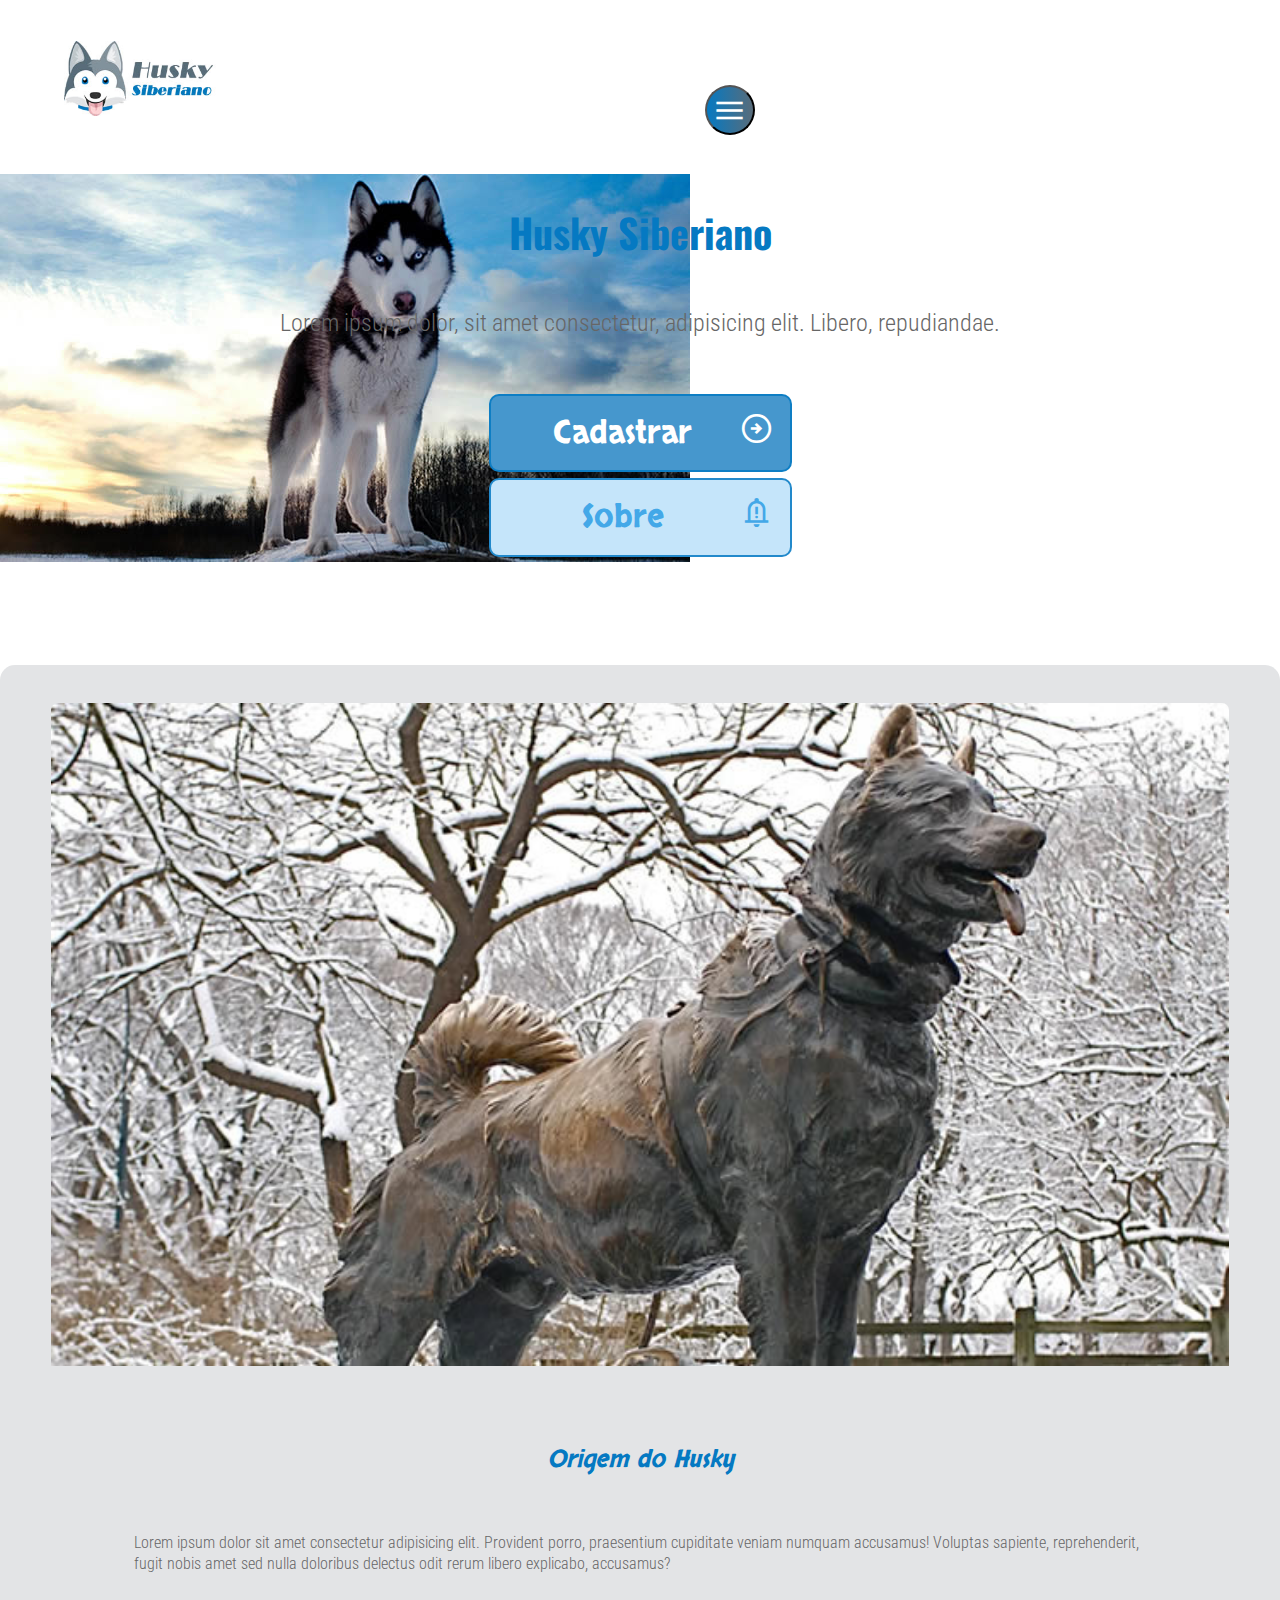
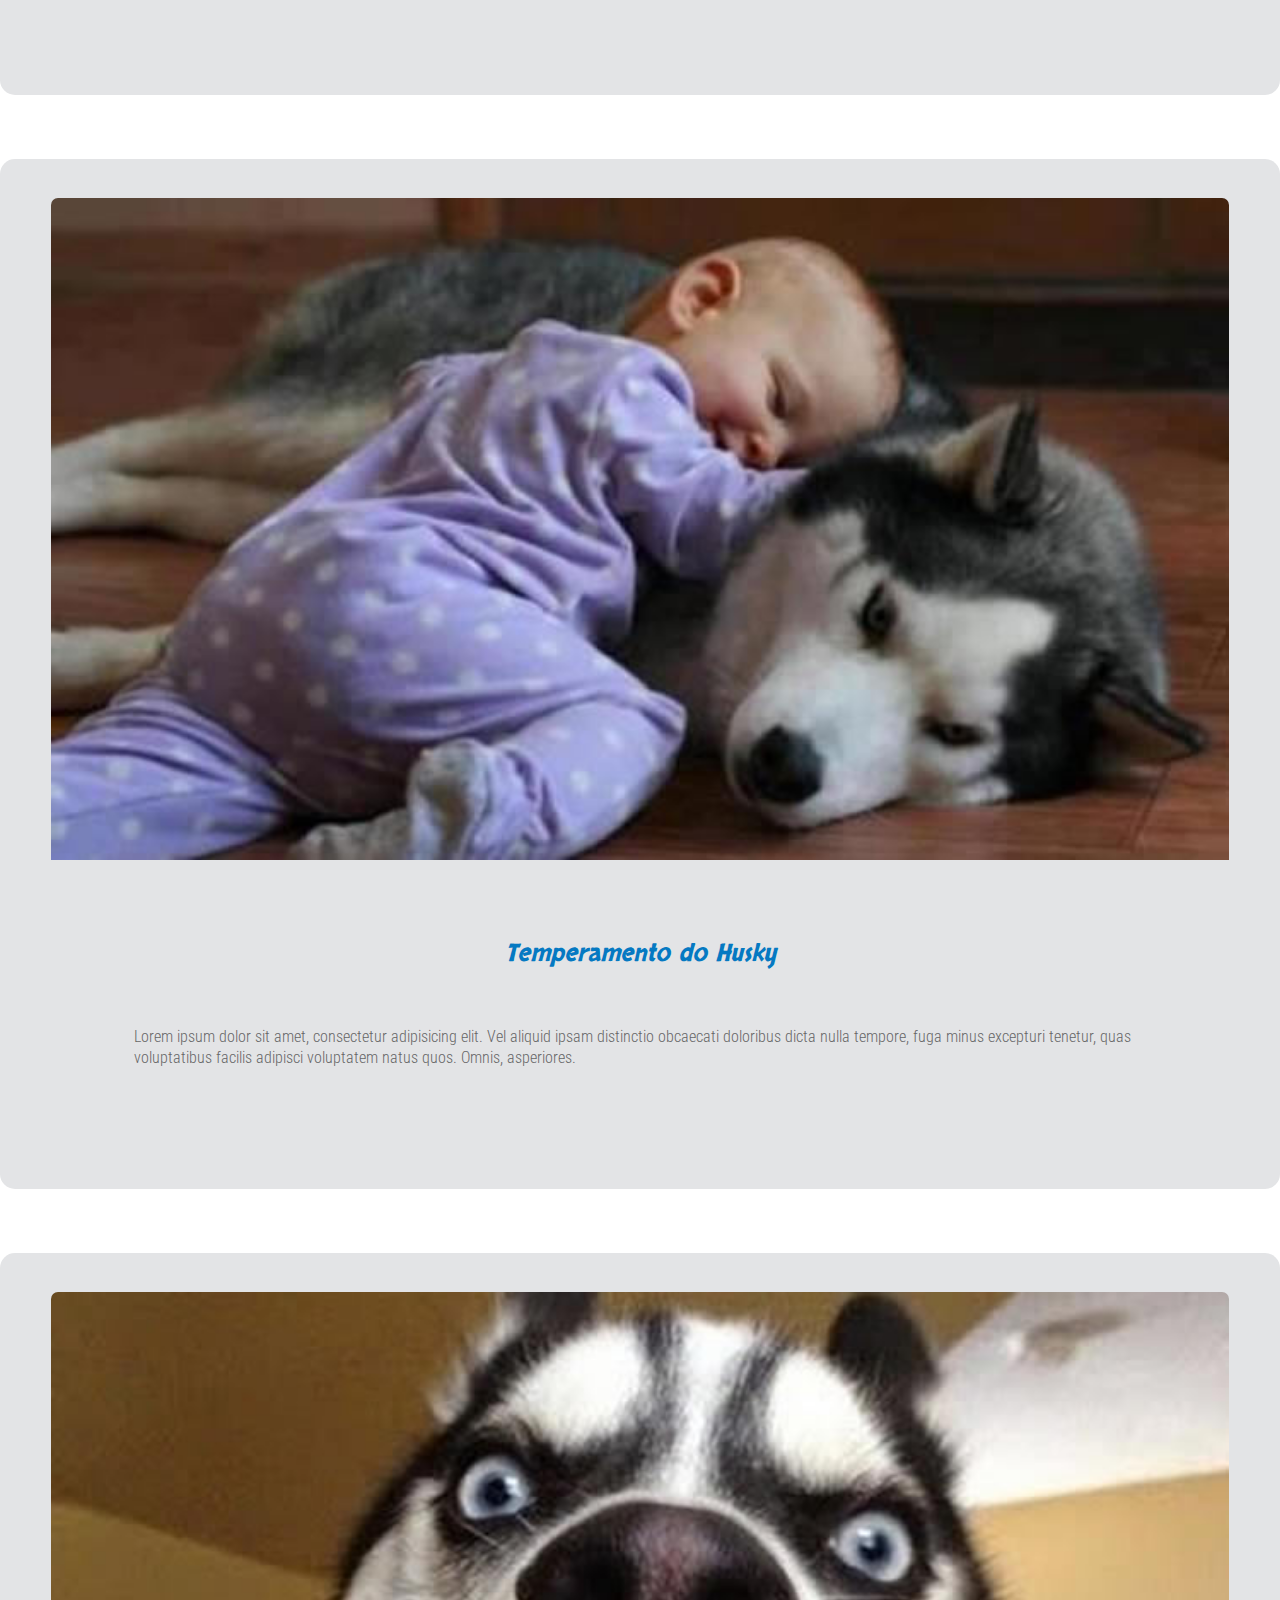
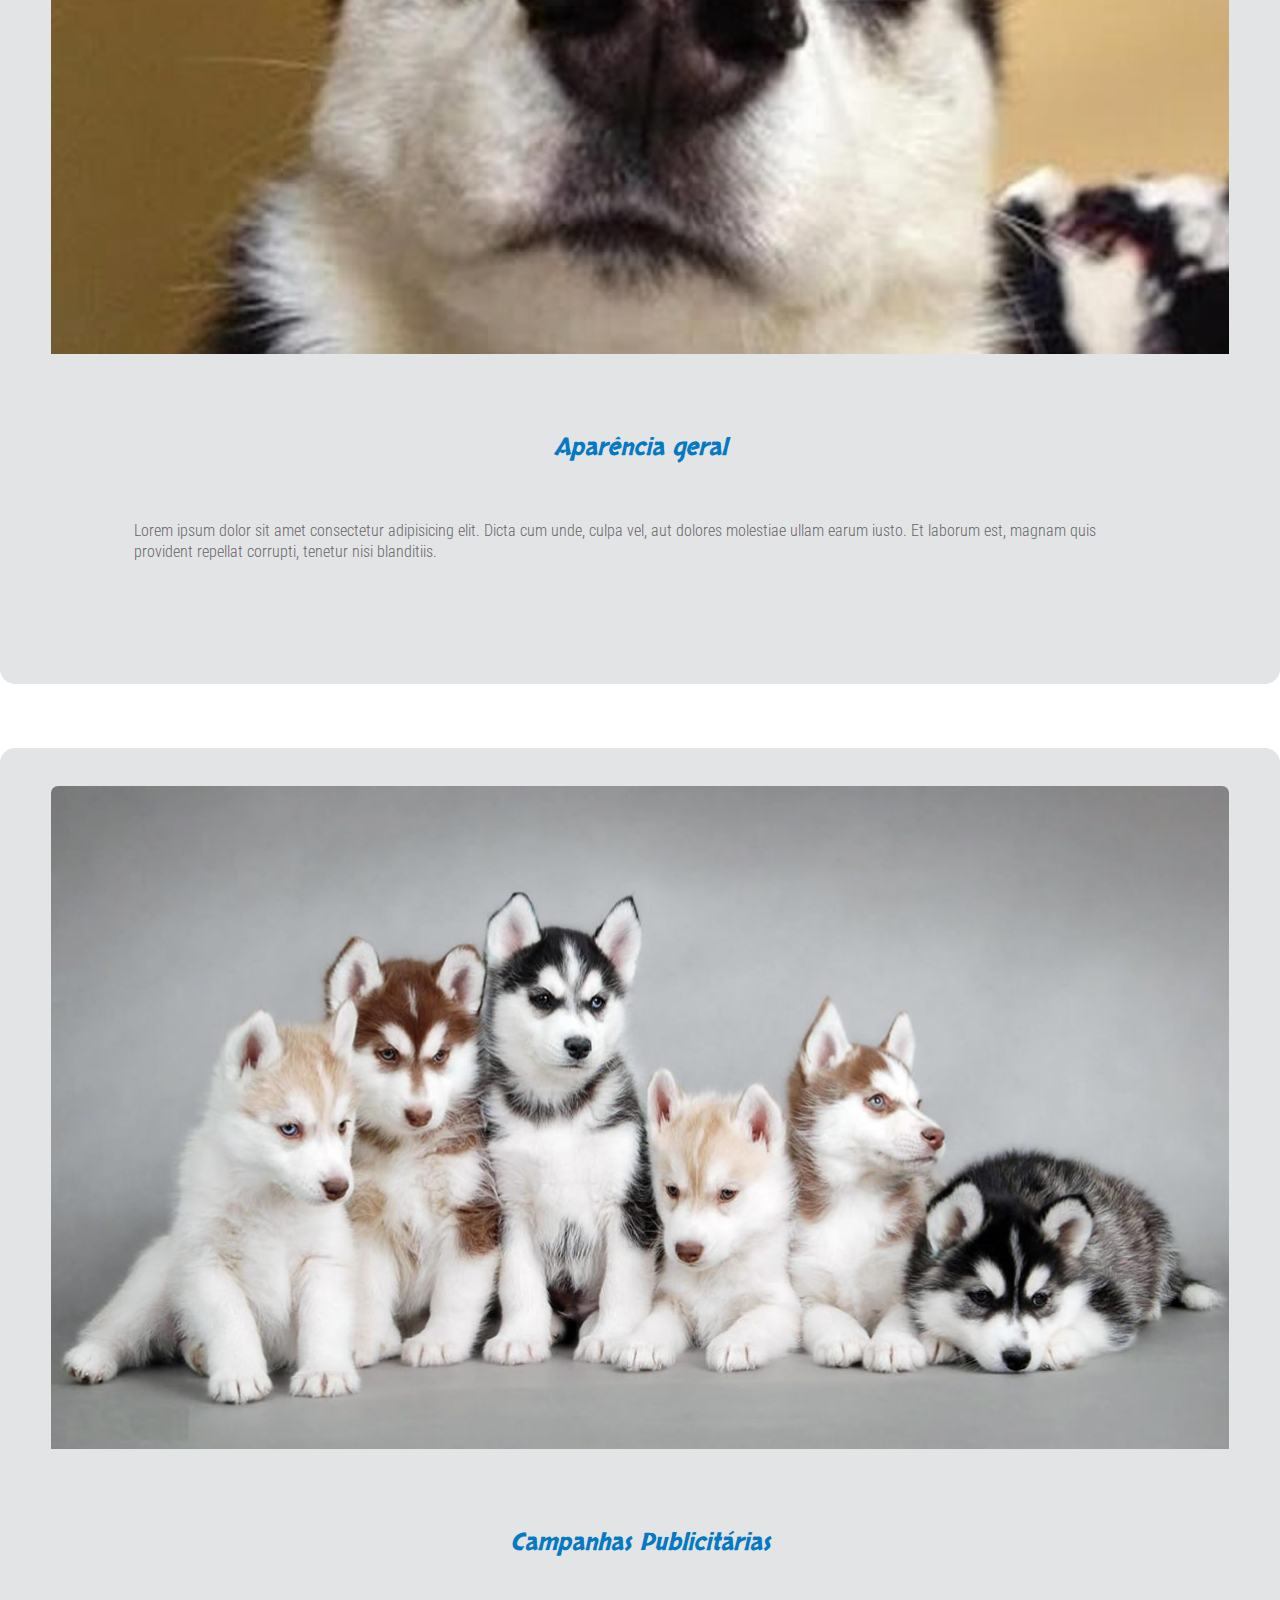
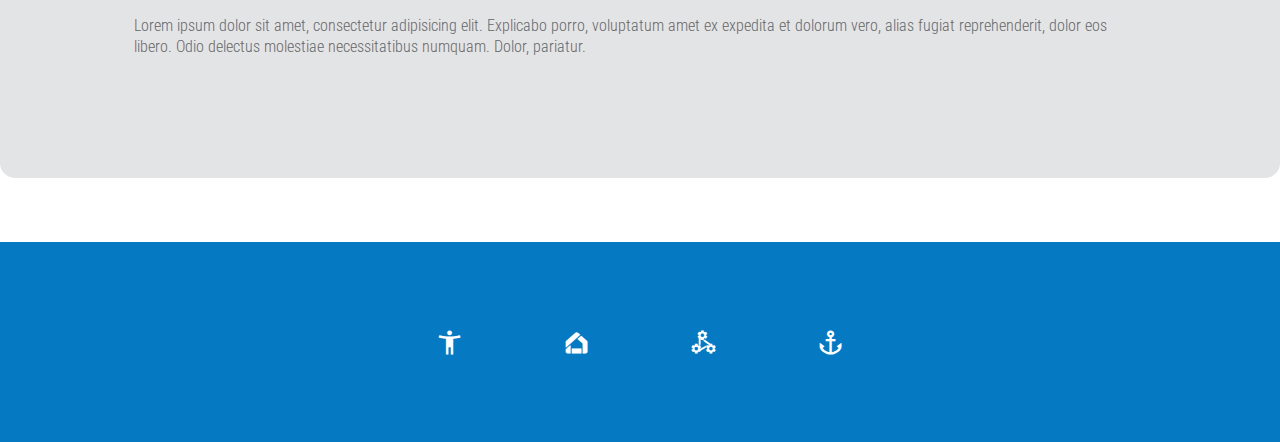
<file: index.html>
<!DOCTYPE html>
<html lang="en">
	<head>
		<meta charset="UTF-8">
		<meta name="viewport" content="width=device-width, initial-scale=1.0">
		<title>MOBILE FIRST</title>
		<meta name="description" content="Este site é de cachorro da Sibéria, que tem muito e adora frio">
		<meta name="keywords" content="cachorro, peludo, pelo, 4 patas, quatro patas, veterinário">
		<meta name="robots" content="index, follow">
		<meta name="author" content="Renato Bortolin">

		<link rel="icon" href="img/favicon.png">

		<link rel="preconnect" href="https://fonts.googleapis.com">
		<link rel="preconnect" href="https://fonts.gstatic.com" crossorigin>
		<link href="https://fonts.googleapis.com/css2?family=Oswald:wght@600&family=Roboto+Condensed:wght@300&family=Skranji&display=swap" rel="stylesheet">
		<link rel="stylesheet" href="https://fonts.googleapis.com/css2?family=Material+Symbols+Outlined:opsz,wght,FILL,GRAD@20..48,100..700,0..1,-50..200" />

		<link rel="stylesheet" href="css/reset.css">
		<link rel="stylesheet" href="css/estilo.css">
	</head>
		

	<body>
		<header>
			<a href="index.html">
				<h1 class="logo">Husky Siberiano - Uma raça incrível</h1>
			</a>
			<button class="btn-menu">
				<span class="material-symbols-outlined">menu</span>
			</button>

			<div class="nav">
			<nav>
				<a href="#">
					<span class="material-symbols-outlined">
						close
					</span>
				</a>
				<ul>
					<li><a href="#">home</a></li>
					<li><a href="#">produtos</a></li>
					<li><a href="#">serviços</a></li>
					<li><a href="#">blog</a></li>
					<li><a href="#">contato</a></li>
				</ul>
			</nav>
			</div>
		</header>	

		
		<figure>
			<figcaption>
				<h2>Husky Siberiano</h2>
				<p>Lorem ipsum dolor, sit amet consectetur, adipisicing elit. Libero, repudiandae.</p>
			</figcaption>

			<div class="buttons">
				<button onclick="location.href='form.html';" class="btn btn-cadastrar">
					Cadastrar 
					<span class="material-symbols-outlined">
						arrow_circle_right
					</span>	
				</button>
				<button class="btn btn-sobre">
					Sobre
					<span class="material-symbols-outlined">
						notification_important
					</span>
				</button>
			</div>
		</figure>

		<main>
			<section class="servicos">
				<img src="img/campanhas_01.jpg" alt="">
				<div class="texto">
					<h4>Origem do Husky</h4>
					<p>Lorem ipsum dolor sit amet consectetur adipisicing elit. Provident porro, praesentium cupiditate veniam numquam accusamus! Voluptas sapiente, reprehenderit, fugit nobis amet sed nulla doloribus delectus odit rerum libero explicabo, accusamus?</p>
				</div>
			</section>
			<section class="servicos">
				<img src="img/campanhas_02.jpg" alt="">
				<div class="texto">
					<h4>Temperamento do Husky</h4>
					<p>Lorem ipsum dolor sit amet, consectetur adipisicing elit. Vel aliquid ipsam distinctio obcaecati doloribus dicta nulla tempore, fuga minus excepturi tenetur, quas voluptatibus facilis adipisci voluptatem natus quos. Omnis, asperiores.</p>
				</div>
			</section>
			<section class="servicos">
				<img src="img/campanhas_03.jpg" alt="">
				<div class="texto">
					<h4>
						Aparência geral
					</h4>
					<p>Lorem ipsum dolor sit amet consectetur adipisicing elit. Dicta cum unde, culpa vel, aut dolores molestiae ullam earum iusto. Et laborum est, magnam quis provident repellat corrupti, tenetur nisi blanditiis.</p>
				</div>
			</section>
			<section class="servicos">
				<img src="img/campanhas_04.jpg" alt="">
				<div class="texto">
					<h4>Campanhas Publicitárias</h4>
					<p>Lorem ipsum dolor sit amet, consectetur adipisicing elit. Explicabo porro, voluptatum amet ex expedita et dolorum vero, alias fugiat reprehenderit, dolor eos libero. Odio delectus molestiae necessitatibus numquam. Dolor, pariatur.</p>
				</div>
			</section>
		</main>
		<footer>
			<div class="social-icones">
				<a href="#">
					<span class="material-symbols-outlined">
						accessibility_new
					</span>
				</a>
				<a href="#">
					<span class="material-symbols-outlined">
						home_app_logo
					</span>
				</a>
				<a href="#">
					<span class="material-symbols-outlined">
						component_exchange
					</span>
				</a>
				<a href="#">
					<span class="material-symbols-outlined">
						anchor
					</span>
				</a>
			</div>
		</footer>
	</body>
</html>
</file>
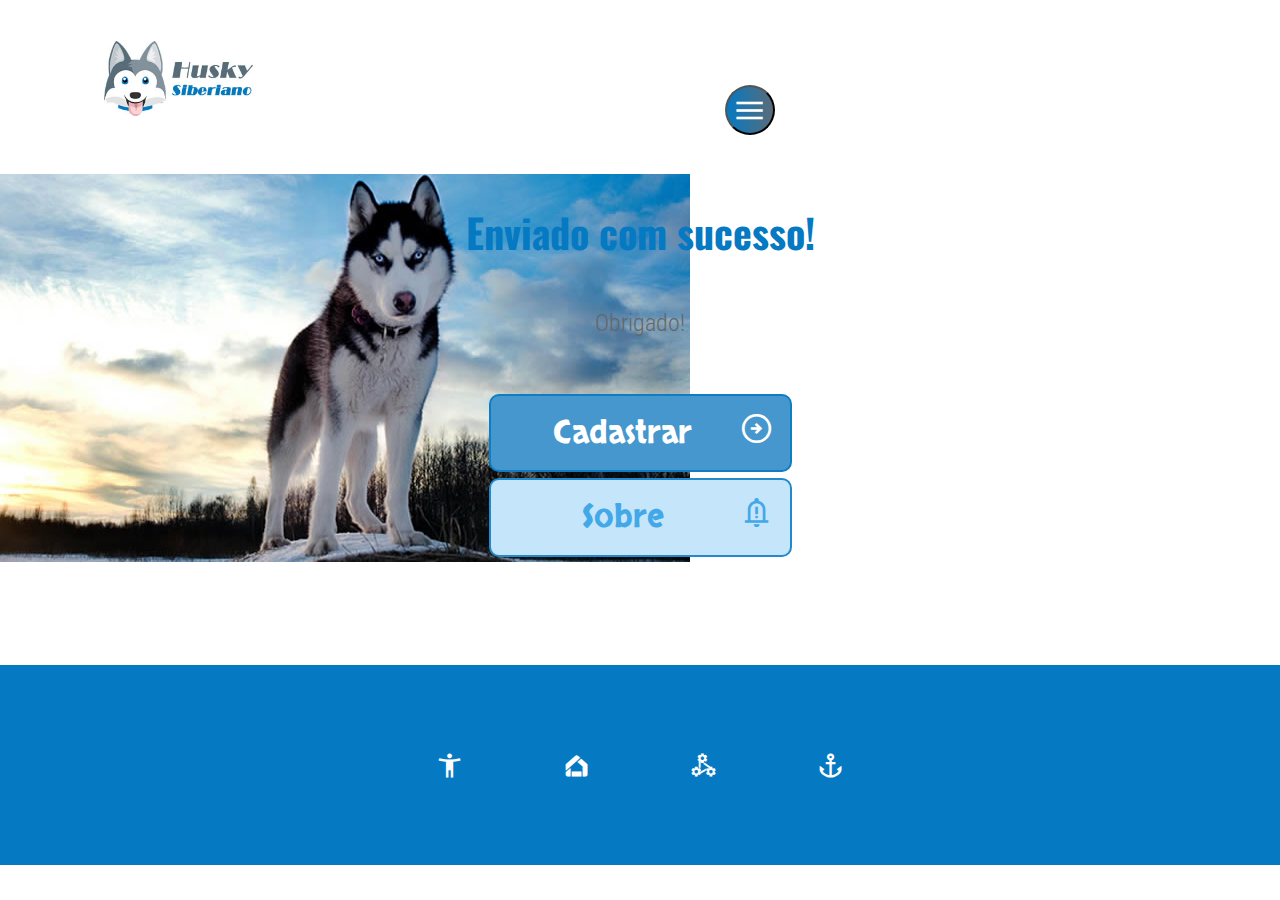
<file: enviado.html>
<!DOCTYPE html>
<html lang="en">
	<head>
		<meta charset="UTF-8">
		<meta name="viewport" content="width=device-width, initial-scale=1.0">
		<title>MOBILE FIRST</title>
		<meta name="description" content="Este site é de cachorro da Sibéria, que tem muito e adora frio">
		<meta name="keywords" content="cachorro, peludo, pelo, 4 patas, quatro patas, veterinário">
		<meta name="robots" content="index, follow">
		<meta name="author" content="Renato Bortolin">

		<link rel="icon" href="img/favicon.png">

		<link rel="preconnect" href="https://fonts.googleapis.com">
		<link rel="preconnect" href="https://fonts.gstatic.com" crossorigin>
		<link href="https://fonts.googleapis.com/css2?family=Oswald:wght@600&family=Roboto+Condensed:wght@300&family=Skranji&display=swap" rel="stylesheet">
		<link rel="stylesheet" href="https://fonts.googleapis.com/css2?family=Material+Symbols+Outlined:opsz,wght,FILL,GRAD@20..48,100..700,0..1,-50..200" />

		<link rel="stylesheet" href="css/reset.css">
		<link rel="stylesheet" href="css/estilo.css">
		<link rel="stylesheet" href="css/form.css">
		<link rel="stylesheet" href="css/enviado.css">
	</head>
		

	<body>
		<header>
			<a href="index.html">
				<h1 class="logo">Husky Siberiano - Uma raça incrível</h1>
			</a>
			<button class="btn-menu">
				<span class="material-symbols-outlined">menu</span>
			</button>

			<div class="nav">
			<nav>
				<a href="#">
					<span class="material-symbols-outlined">
						close
					</span>
				</a>
				<ul>
					<li><a href="index.html">home</a></li>
					<li><a href="#">produtos</a></li>
					<li><a href="#">serviços</a></li>
					<li><a href="#">blog</a></li>
					<li><a href="#">contato</a></li>
				</ul>
			</nav>
			</div>
		</header>	

		
		<figure>
			<figcaption>
				<h2>Enviado com sucesso!</h2>
				<p>Obrigado!</p>
			</figcaption>

			<div class="buttons">
				<button  class="btn btn-cadastrar">
					Cadastrar 
					<span class="material-symbols-outlined">
						arrow_circle_right
					</span>	
				</button>
				<button class="btn btn-sobre">
					Sobre
					<span class="material-symbols-outlined">
						notification_important
					</span>
				</button>
			</div>
		</figure>

	
		<footer>
			<div class="social-icones">
				<a href="#">
					<span class="material-symbols-outlined">
						accessibility_new
					</span>
				</a>
				<a href="#">
					<span class="material-symbols-outlined">
						home_app_logo
					</span>
				</a>
				<a href="#">
					<span class="material-symbols-outlined">
						component_exchange
					</span>
				</a>
				<a href="#">
					<span class="material-symbols-outlined">
						anchor
					</span>
				</a>
			</div>
		</footer>
		<script src="js/script.js"></script>
	</body>
</html>
</file>
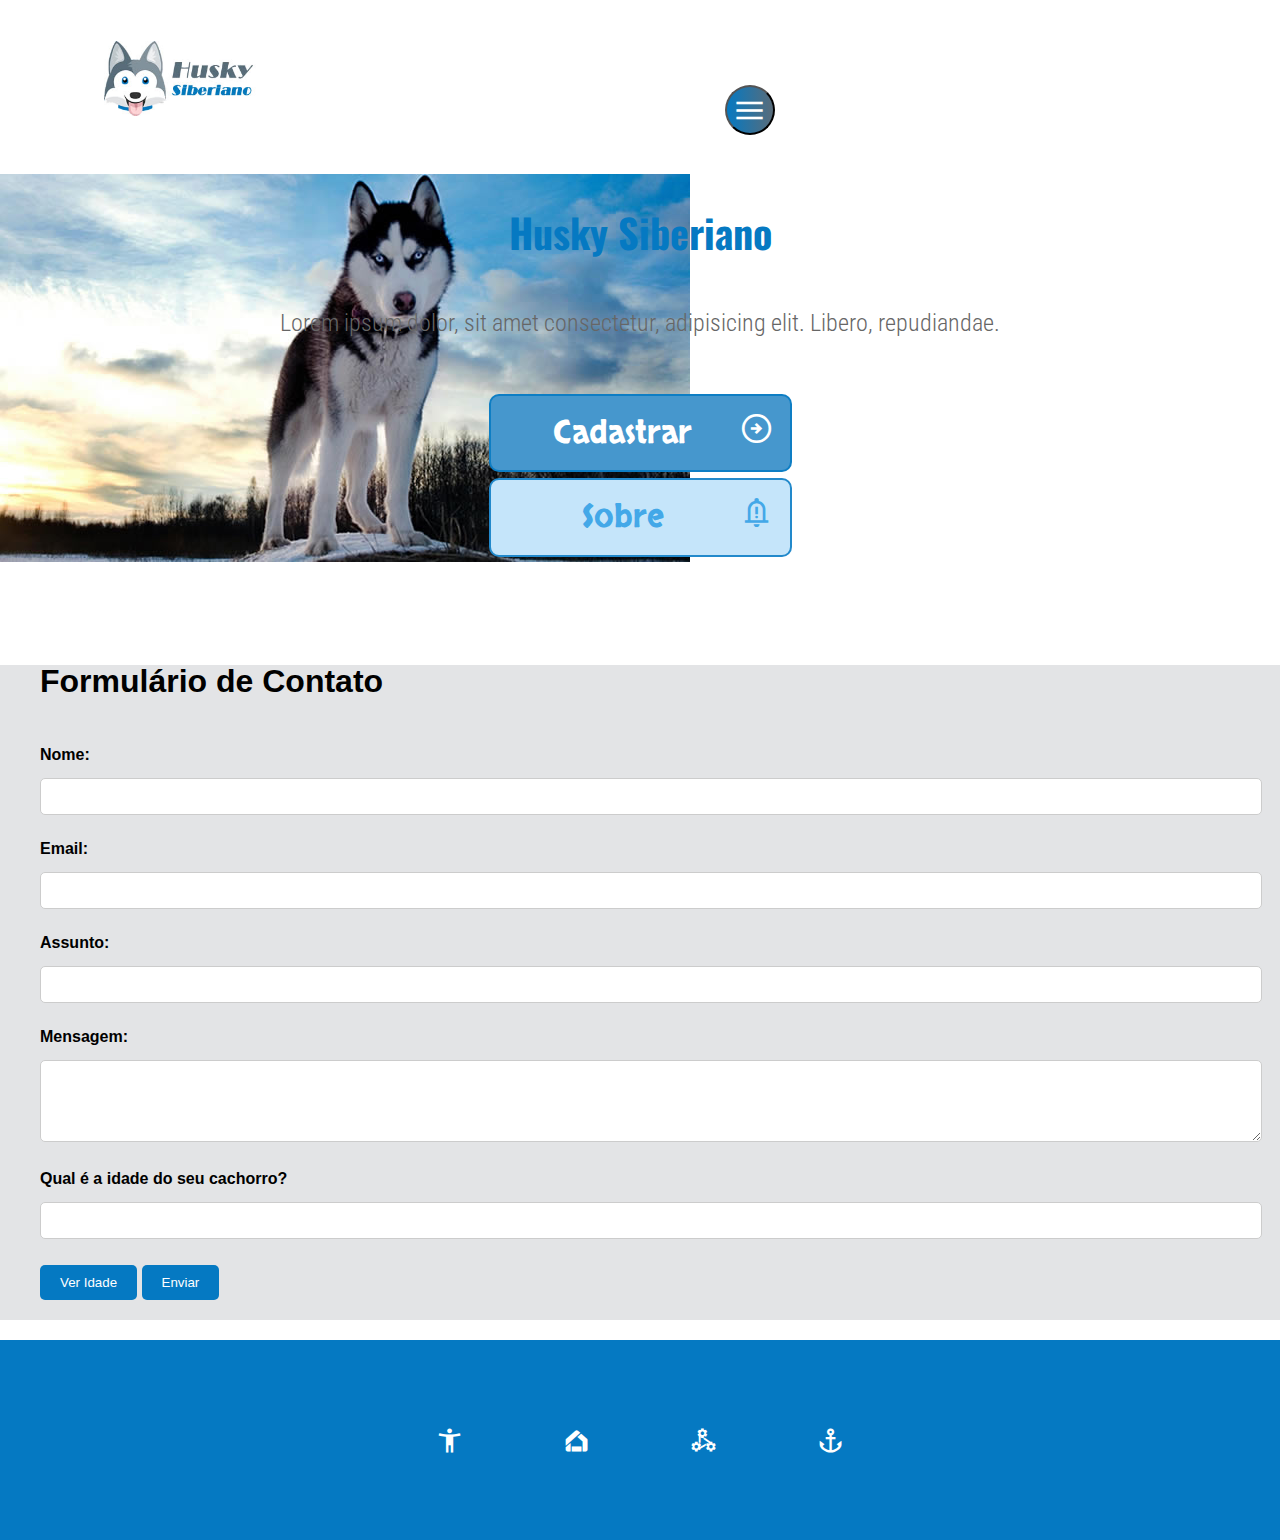
<file: form.html>
<!DOCTYPE html>
<html lang="en">
	<head>
		<meta charset="UTF-8">
		<meta name="viewport" content="width=device-width, initial-scale=1.0">
		<title>MOBILE FIRST</title>
		<meta name="description" content="Este site é de cachorro da Sibéria, que tem muito e adora frio">
		<meta name="keywords" content="cachorro, peludo, pelo, 4 patas, quatro patas, veterinário">
		<meta name="robots" content="index, follow">
		<meta name="author" content="Renato Bortolin">

		<link rel="icon" href="img/favicon.png">

		<link rel="preconnect" href="https://fonts.googleapis.com">
		<link rel="preconnect" href="https://fonts.gstatic.com" crossorigin>
		<link href="https://fonts.googleapis.com/css2?family=Oswald:wght@600&family=Roboto+Condensed:wght@300&family=Skranji&display=swap" rel="stylesheet">
		<link rel="stylesheet" href="https://fonts.googleapis.com/css2?family=Material+Symbols+Outlined:opsz,wght,FILL,GRAD@20..48,100..700,0..1,-50..200" />

		<link rel="stylesheet" href="css/reset.css">
		<link rel="stylesheet" href="css/estilo.css">
		<link rel="stylesheet" href="css/form.css">
	</head>
		

	<body>
		<header>
			<a href="index.html">
				<h1 class="logo">Husky Siberiano - Uma raça incrível</h1>
			</a>
			<button class="btn-menu">
				<span class="material-symbols-outlined">menu</span>
			</button>

			<div class="nav">
			<nav>
				<a href="#">
					<span class="material-symbols-outlined">
						close
					</span>
				</a>
				<ul>
					<li><a href="index.html">home</a></li>
					<li><a href="#">produtos</a></li>
					<li><a href="#">serviços</a></li>
					<li><a href="#">blog</a></li>
					<li><a href="#">contato</a></li>
				</ul>
			</nav>
			</div>
		</header>	

		
		<figure>
			<figcaption>
				<h2>Husky Siberiano</h2>
				<p>Lorem ipsum dolor, sit amet consectetur, adipisicing elit. Libero, repudiandae.</p>
			</figcaption>

			<div class="buttons">
				<button  class="btn btn-cadastrar">
					Cadastrar 
					<span class="material-symbols-outlined">
						arrow_circle_right
					</span>	
				</button>
				<button class="btn btn-sobre">
					Sobre
					<span class="material-symbols-outlined">
						notification_important
					</span>
				</button>
			</div>
		</figure>

		<main>
			<section class="servicos">
				<img src="img/campanhas_01.jpg" alt="">
				<div class="texto">
					<h4>Origem do Husky</h4>
					<p>Lorem ipsum dolor sit amet consectetur adipisicing elit. Provident porro, praesentium cupiditate veniam numquam accusamus! Voluptas sapiente, reprehenderit, fugit nobis amet sed nulla doloribus delectus odit rerum libero explicabo, accusamus?</p>
				</div>
			</section>
			<section class="servicos">
				<img src="img/campanhas_02.jpg" alt="">
				<div class="texto">
					<h4>Temperamento do Husky</h4>
					<p>Lorem ipsum dolor sit amet, consectetur adipisicing elit. Vel aliquid ipsam distinctio obcaecati doloribus dicta nulla tempore, fuga minus excepturi tenetur, quas voluptatibus facilis adipisci voluptatem natus quos. Omnis, asperiores.</p>
				</div>
			</section>
			<section class="servicos">
				<img src="img/campanhas_03.jpg" alt="">
				<div class="texto">
					<h4>
						Aparência geral
					</h4>
					<p>Lorem ipsum dolor sit amet consectetur adipisicing elit. Dicta cum unde, culpa vel, aut dolores molestiae ullam earum iusto. Et laborum est, magnam quis provident repellat corrupti, tenetur nisi blanditiis.</p>
				</div>
			</section>
			<section class="servicos">
				<img src="img/campanhas_04.jpg" alt="">
				<div class="texto">
					<h4>Campanhas Publicitárias</h4>
					<p>Lorem ipsum dolor sit amet, consectetur adipisicing elit. Explicabo porro, voluptatum amet ex expedita et dolorum vero, alias fugiat reprehenderit, dolor eos libero. Odio delectus molestiae necessitatibus numquam. Dolor, pariatur.</p>
				</div>
			</section>
		</main>

		<div class="forms">
		<h1>Formulário de Contato</h1>
		<form id="formulario">
			<label for="nome">Nome:</label>
			<input type="text" id="nome" name="nome" required><br><br>
	
			<label for="email">Email:</label>
			<input type="email" id="email" name="email" required><br><br>
	
			<label for="assunto">Assunto:</label>
			<input type="text" id="assunto" name="assunto" required><br><br>
	
			<label for="mensagem">Mensagem:</label>
			<textarea id="mensagem" name="mensagem" rows="4" required></textarea><br><br>
	
			<label for="idade_cachorro">Qual é a idade do seu cachorro?</label>
			<input type="text" id="idade_cachorro" name="idade_cachorro"><br><br>
	
			<p id="idade_cachorro_exibicao"></p>

			<button type="button" id="ver_idade">Ver Idade</button>
			<button type="submit" id="enviar">Enviar</button>
		</form>
		</div>
		<footer>
			<div class="social-icones">
				<a href="#">
					<span class="material-symbols-outlined">
						accessibility_new
					</span>
				</a>
				<a href="#">
					<span class="material-symbols-outlined">
						home_app_logo
					</span>
				</a>
				<a href="#">
					<span class="material-symbols-outlined">
						component_exchange
					</span>
				</a>
				<a href="#">
					<span class="material-symbols-outlined">
						anchor
					</span>
				</a>
			</div>
		</footer>
		<script src="js/script.js"></script>
	</body>
	
</html>
</file>
<file: css/estilo.css>
:root{
	--corAzul: #0579c2;

	--posTB: 3%;
	--posLR: 4%;
	--pos100: 100%;
}


a{text-decoration: none;}
ul{list-style: none;}
img{max-width: var(--pos100)}

body{
	font-family: 'Roboto Condensed', sans-serif;
	background-color: #fff;
}

header{
	width: var(--pos100);
	display: flex;
	flex-direction: row;
	justify-content: space-between;
}

.logo{
	width: 80px;
	height: 80px;
	background: url(../img/logo.jpg) center center/63px no-repeat;
	font-size: 0px;
}

.btn-menu{
	width: 50px;
	height: 50px;
	text-align: center;
	color: #fff;
	border-radius: 25px;
	cursor: pointer;
	background: linear-gradient(to right, var(--corAzul), #596c7a);
	margin-top: 4%;
}

nav{
	width: var(--pos100);
    height: 100%;
    background-color: rgb(5 121 194 / 85%);
    position: fixed;
    top: 0;
    left: 0;
    display: none;
}

nav a span {
    color: #fff;
    font-size: 63px!important;
    font-weight: bold!important;
    float: right;
}

nav ul {
    width: var(--pos100);
    text-align: center;
    float: left;
}
nav li{
	padding: 6%;
}

nav li a{
	font-size: 2rem;
	color: #fff;
	font-weight: bold;
	padding: 1.5% 3%;
}
nav li a:hover{
	border: 1px solid var(--corAzul);
	background-color: #f7f7f7;
	color: var(--corAzul);
}

figure{
	width: var(--pos100);
	display: flex;
	flex-direction: column;
    justify-content: center;
    align-items: center;
    background: url(../img/dog-00.jpg) no-repeat fixed;
    background-size: cover;
    text-align: center;
    margin-bottom: 5%;
}

header, figure, nav a span{
	padding: var(--posTB) var(--posLR);
}

figure h2{
	font-size: 2.5rem;
	color: var(--corAzul);
	font-weight: bold;
	margin-bottom: 5%;
	font-family: Oswald, sans-serif;
}

figcaption{width: var(--pos100)}

figure p{
	font-size: 1.5rem;
	color: #666;
	margin-bottom: 5%;
}

figure .btn{
	width: var(--pos100);
	font-size: 2.0rem;
	text-align: center;
	cursor: pointer;
	border-radius: 10px;
	padding: 5%;
	border: 2px solid rgb(5 121 194 / 85%);
	margin-bottom: 2%;
	font-family: Skranji, sans-serif;
}

figure .btn-cadastrar{
	background-color: #4697cd;
	color: #fff;
}

figure .btn-sobre{
	background-color: #c5e5fa;
	color: #43a8e8;
}

button span{
	float: right;
	font-size: 35px!important;;
}

.servicos{
	width: var(--pos100);
    display: flex;
    flex-direction: column;
    padding: var(--posTB) var(--posLR);
    margin-bottom: 5%;
    background-color: #e3e4e6;
    border-radius: 15px;
}

.servicos img{
	border-radius: 7px 7px 0 0;
}

.servicos .texto{ padding: 7% }

.servicos h4{
	font-family:Skranji, sans-serif;
	font-size: 1.5rem;
	font-style: italic;
	text-align: center;
	color: var(--corAzul);
	margin-bottom: 6%;
}

.servicos p{
	color: #666;
	line-height: 1.3;
}


footer{
	padding: var(--posTB) var(--posLR);
	background-color: var(--corAzul);
	color: #fff;
	width: var(--pos100);
	text-align: center;
}

footer span{
	color: #fff;
    font-size: 29px!important;
    padding: 4%;
}

footer a:hover{
	color: #666;
}


@media print{}

@media screen and (min-width:568px){
	.logo {
    	width: 180px;
    	background: url(../img/logo_large.jpg) center center/154px no-repeat;
    }

    figure{
    	background: url(../img/dog-00.jpg) no-repeat;
    }
}

@media screen and (min-width: 1728px) {
	header {
		display: block;
		padding: 0;
	}
	header .logo {
		padding: 60px;
		margin: 0 auto;
	}
	header .btn-menu {
		display: none;
	}
	header nav {
		display: inline-block;
		background: transparent;
		position: relative;
	}
	header nav ul {
		display: flex;
		justify-content: center;
		background: var(--corAzul);
		float: none;
	}
	header nav li {
		padding: 20px;
		text-transform: uppercase;
	}
	header nav li a {
		font-size: 1.5em;
		padding: 15px;
	}
	header nav span {
		display: none !important; 
	}
	.nav {
		width: 100%;
	}
	figure {
		background: url(../img/dog-00.jpg) no-repeat;
		background-size: cover;
		display: flex;
		flex-direction: row;
		margin-bottom: 0;
	}
	figcaption {
		text-align: left;
		margin-top: 3.75em;
	}
	figcaption p {
		color: var(--corAzul);
		font-size: 1.6em;
		width: 50ch;
	}
	figcaption h2 {
		font-size: 4.5em;
		margin-bottom: 20px;
	}
	main {
		display: flex;
		gap: 1.125em;
		padding: 1.125em;
		background: #e3e4e6;;
	}
	.servicos {
		background-color: transparent;
		margin-bottom: 0;
	}
	.servicos h4 {
		margin-top: 10px;
		font-size: 1.8em;
		text-align: left;
	}
	.servicos p {
		font-size: 1.5em;
	}
	footer {
		padding: 0px;
	}
}
</file>
<file: css/form.css>
.servicos {
    display: none;
}

.forms {
    background-color: #e3e4e6;
    font-family: Arial, sans-serif;
    margin: 0;
    padding: 0;
}

h1 {
    font-weight: bold;
    text-align: left;
    margin-left: 40px;
    font-size: 2em;
}

#formulario {
    padding: 20px;
    border-radius: 10px;
    margin: 20px;
}

label {
    display: block;
    margin-top: 10px;
    font-weight: bold;
}

input[type="text"],
input[type="email"],
textarea {
    width: 100%;
    padding: 10px;
    margin-top: 5px;
    border: 1px solid #ccc;
    border-radius: 5px;
}

#ver_idade,
#enviar {
    background-color: #0579c2;
    color: white;
    border: none;
    border-radius: 5px;
    padding: 10px 20px;
    cursor: pointer;
    margin-top: 10px;
}

#ver_idade:hover,
#enviar:hover {
    background-color: #045d9f;
}

form label {
    margin-bottom: 10px;
}
</file>
<file: css/enviado.css>
.servicos {
    display: none;
}
</file>
